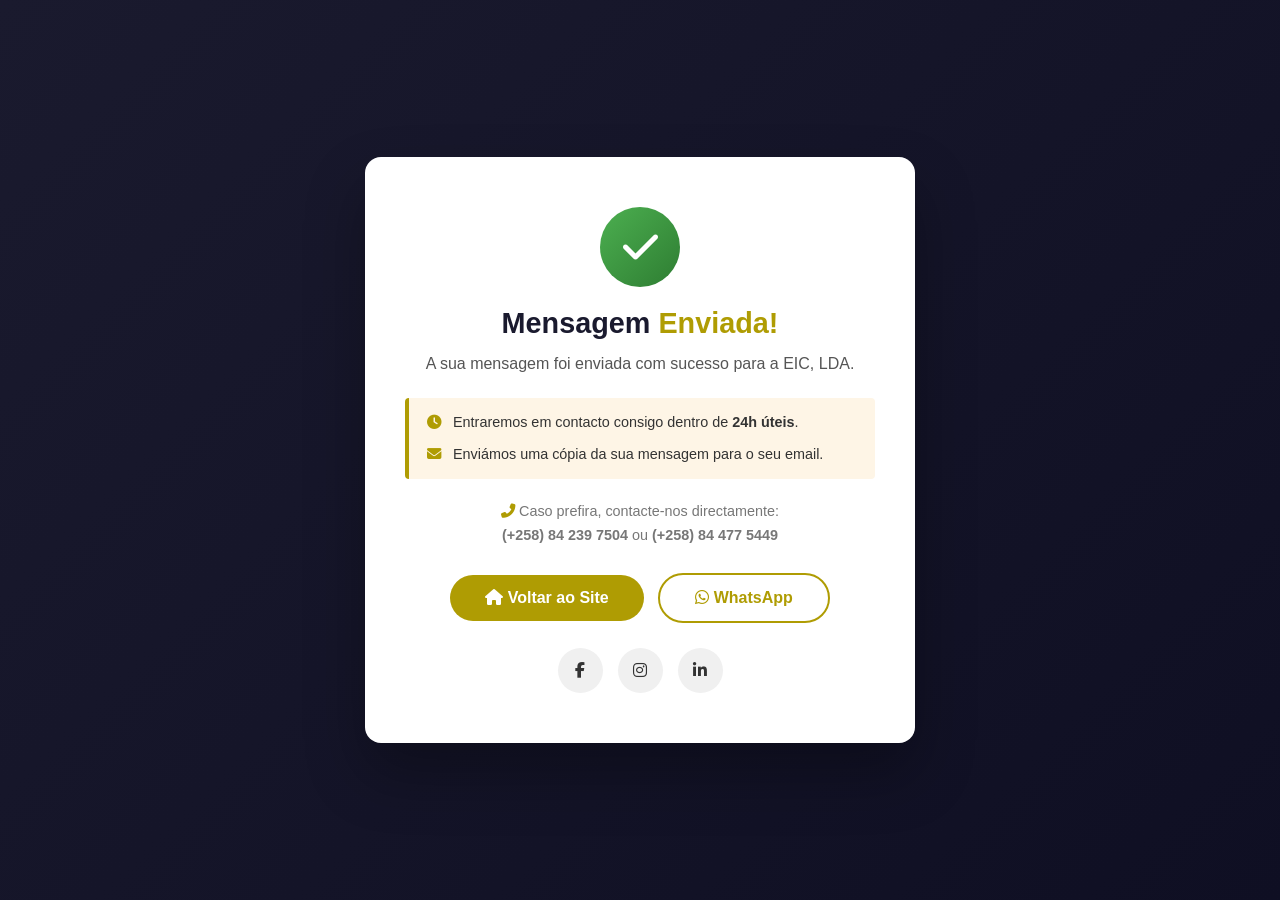
<file: obrigado.html>
<!DOCTYPE html>
<html lang="pt-MZ">
<head>
    <meta charset="UTF-8">
    <meta name="viewport" content="width=device-width, initial-scale=1.0">
    <title>Mensagem Enviada - EIC, LDA</title>
    <link rel="stylesheet" href="https://cdnjs.cloudflare.com/ajax/libs/font-awesome/6.4.0/css/all.min.css">
    <style>
        * { margin: 0; padding: 0; box-sizing: border-box; }
        body {
            font-family: 'Poppins', Arial, sans-serif;
            background: linear-gradient(135deg, #1a1a2e 0%, #0f0f23 100%);
            min-height: 100vh;
            display: flex;
            justify-content: center;
            align-items: center;
            padding: 20px;
        }
        .success-box {
            background: white;
            padding: 50px 40px;
            border-radius: 16px;
            box-shadow: 0 30px 60px rgba(0,0,0,0.3);
            max-width: 550px;
            width: 100%;
            text-align: center;
            animation: fadeInUp 0.6s ease;
        }
        @keyframes fadeInUp {
            from { opacity: 0; transform: translateY(30px); }
            to { opacity: 1; transform: translateY(0); }
        }
        .success-box .icon {
            width: 80px;
            height: 80px;
            background: linear-gradient(135deg, #4CAF50, #2E7D32);
            border-radius: 50%;
            display: flex;
            align-items: center;
            justify-content: center;
            margin: 0 auto 20px;
        }
        .success-box .icon i {
            font-size: 40px;
            color: white;
        }
        .success-box h1 {
            color: #1a1a2e;
            font-size: 1.8rem;
            margin-bottom: 10px;
        }
        .success-box h1 span {
            color: #AF9C03;
        }
        .success-box p {
            color: #555;
            line-height: 1.7;
            font-size: 1rem;
            margin-bottom: 5px;
        }
        .success-box .highlight {
            background: #fef5e6;
            border-left: 4px solid #AF9C03;
            padding: 12px 18px;
            margin: 20px 0;
            text-align: left;
            border-radius: 4px;
        }
        .success-box .highlight p {
            margin: 0;
            font-size: 0.9rem;
            color: #333;
        }
        .success-box .highlight i {
            color: #AF9C03;
            margin-right: 8px;
        }
        .success-box .btn {
            display: inline-block;
            background: #AF9C03;
            color: white;
            padding: 14px 35px;
            text-decoration: none;
            border-radius: 50px;
            font-weight: 600;
            margin-top: 20px;
            transition: all 0.3s ease;
            border: none;
            cursor: pointer;
        }
        .success-box .btn:hover {
            background: #8a7a02;
            transform: translateY(-2px);
            box-shadow: 0 10px 25px rgba(175, 156, 3, 0.3);
        }
        .success-box .btn-outline {
            background: transparent;
            color: #AF9C03;
            border: 2px solid #AF9C03;
            margin-left: 10px;
        }
        .success-box .btn-outline:hover {
            background: #AF9C03;
            color: white;
        }
        .success-box .social-links {
            margin-top: 25px;
            display: flex;
            justify-content: center;
            gap: 15px;
        }
        .success-box .social-links a {
            display: inline-flex;
            align-items: center;
            justify-content: center;
            width: 45px;
            height: 45px;
            background: #f0f0f0;
            border-radius: 50%;
            color: #333;
            text-decoration: none;
            transition: all 0.3s ease;
        }
        .success-box .social-links a:hover {
            background: #AF9C03;
            color: white;
            transform: translateY(-3px);
        }
        @media (max-width: 480px) {
            .success-box { padding: 30px 20px; }
            .success-box h1 { font-size: 1.4rem; }
            .success-box p { font-size: 0.85rem; }
            .success-box .btn { padding: 12px 25px; font-size: 0.85rem; }
            .success-box .btn-outline { margin-left: 0; }
        }
    </style>
</head>
<body>
    <div class="success-box">
        <div class="icon">
            <i class="fas fa-check"></i>
        </div>

        <h1>Mensagem <span>Enviada!</span></h1>
        <p>A sua mensagem foi enviada com sucesso para a EIC, LDA.</p>

        <div class="highlight">
            <p><i class="fas fa-clock"></i> Entraremos em contacto consigo dentro de <strong>24h úteis</strong>.</p>
            <p style="margin-top: 8px;"><i class="fas fa-envelope"></i> Enviámos uma cópia da sua mensagem para o seu email.</p>
        </div>

        <p style="font-size: 0.9rem; color: #777;">
            <i class="fas fa-phone-alt" style="color: #AF9C03;"></i> Caso prefira, contacte-nos directamente:<br>
            <strong>(+258) 84 239 7504</strong> ou <strong>(+258) 84 477 5449</strong>
        </p>

        <div>
            <a href="index.html" class="btn">
                <i class="fas fa-home"></i> Voltar ao Site
            </a>
            <a href="https://wa.me/message/JNSUV6PHP3MOA1" target="_blank" class="btn btn-outline">
                <i class="fab fa-whatsapp"></i> WhatsApp
            </a>
        </div>

        <div class="social-links">
            <a href="https://www.facebook.com/profile.php?id=61592017178721" target="_blank"><i class="fab fa-facebook-f"></i></a>
            <a href="https://www.instagram.com/eic_lda/" target="_blank"><i class="fab fa-instagram"></i></a>
            <a href="https://www.linkedin.com/in/eic-lda-245866409" target="_blank"><i class="fab fa-linkedin-in"></i></a>
        </div>
    </div>
</body>
</html>
</file>
